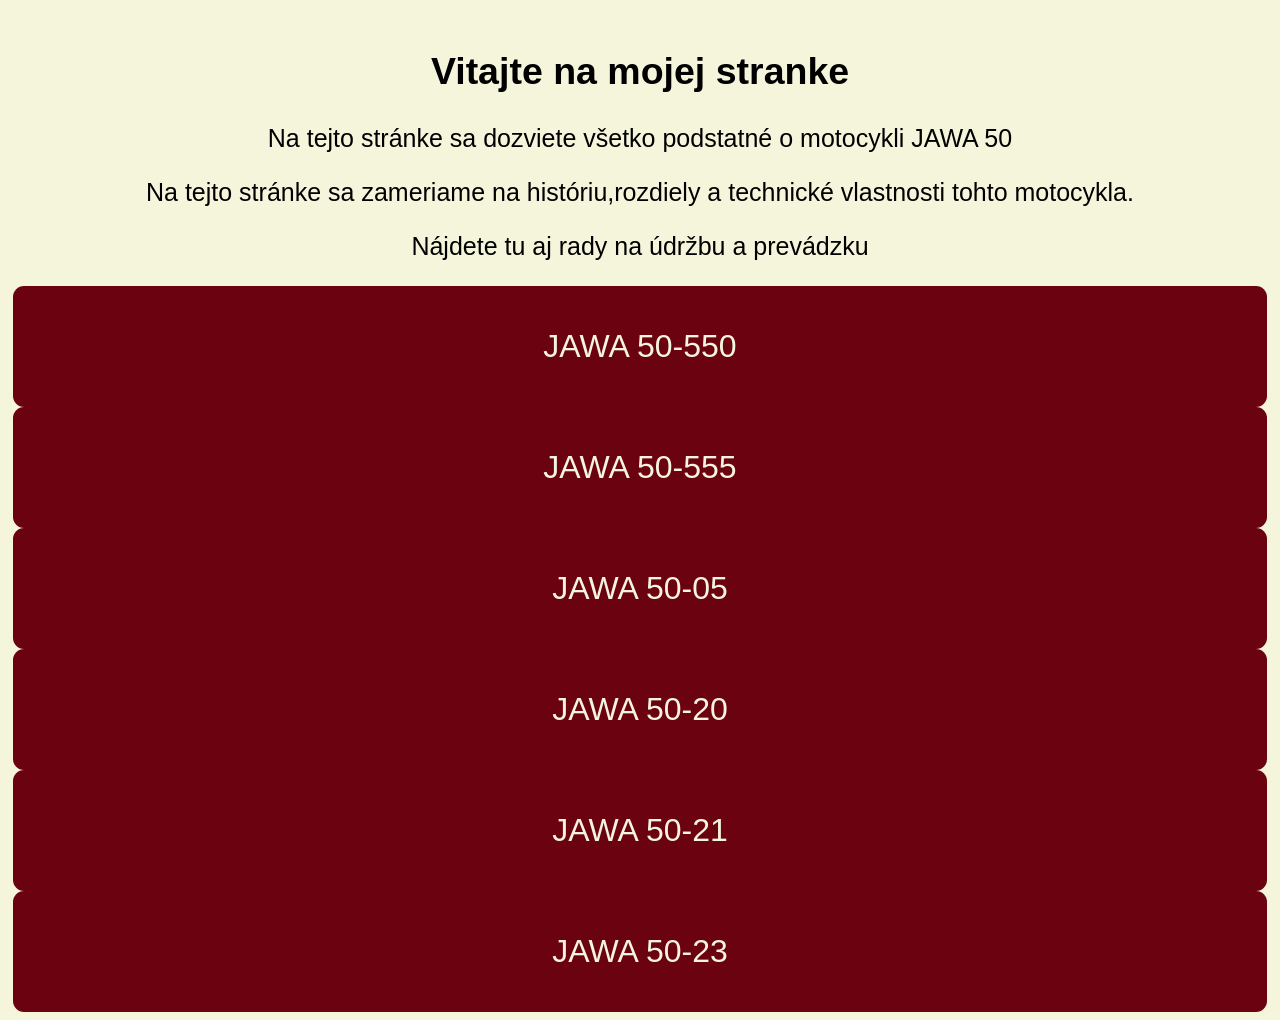
<file: index.html>
<!DOCTYPE html>
<html lang="en">
<head>
    <meta charset="UTF-8">
    <meta name="viewport" content="width=device-width, initial-scale=1.0">
    <title>Project</title>
    <link rel="stylesheet" href="style.css">
    <style>
        body {
            background-color: #F5F5DC;
        }
    </style>
</head>
<body>
   <div >

         <div class="introducrtion">
               <h2>Vitajte na mojej stranke</h2>
              <p>Na tejto stránke sa dozviete všetko podstatné o motocykli JAWA 50</p>
              <p>Na tejto stránke sa zameriame na históriu,rozdiely a technické vlastnosti tohto motocykla.</p>
              <p>Nájdete tu aj rady na údržbu a prevádzku</p>
         </div>
         <div class="button">
            <p> JAWA 50-550</p>
        </div>
        <div class="button">
            <p> JAWA 50-555</p>

            
        </div>
        <div class="button">
            <p> JAWA 50-05</p>
        </div>
        <div class="button">
            <p>JAWA 50-20</p>
        </div>
        <div class="button">
            <p>JAWA 50-21</p>
        </div>
        <div class="button">
            <p>JAWA 50-23</p>
        </div>
        

    </div>


</body>
</html>
</file>
<file: style.css>
.introducrtion {

    text-align: center;
    font-size: 25px;
    font-family: SF Pro Display, sans-serif;
    color: #000000;
    margin-top: 50px;
    
}

.button{
   
    /* display: inline-block; */
    text-align: center;
    margin: 0 5px;
    padding: 10px 20px;
    font-size: 32px;
    font-family: SF Pro Display, sans-serif;
    color:#F5F5DC;
    background-color: #6B0210;
    border: none;
    border-radius: 11px;
    text-decoration: none;
}
</file>
